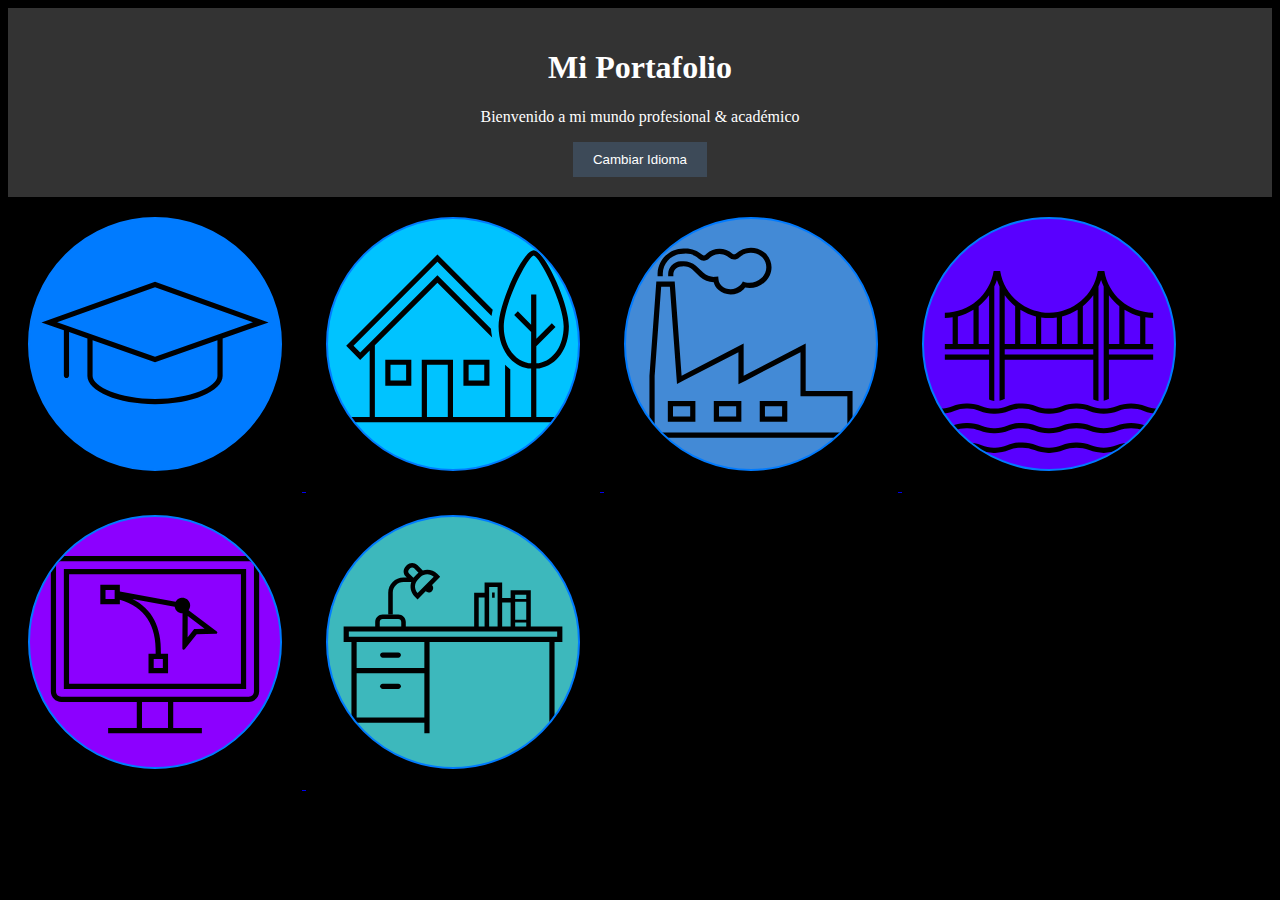
<file: index.html>
<!DOCTYPE html>
<html lang="es">
<head>
    <meta charset="UTF-8">
    <meta name="viewport" content="width=device-width, initial-scale=1.0">
    <title >Cristian Cabezas Osorio</title>
    <link rel="stylesheet" href="content/styles.css"> <!-- Agrega tu archivo CSS aquí -->
    <link rel="stylesheet" href="https://use.fontawesome.com/releases/v5.15.3/css/all.css" integrity="sha384-hz68apz04vT5veRRf5lZZQv5YBd9E8CJdzDlm3rYwOjw5sKz7Fg5Cx2qSeJz/6Qz"
    crossorigin="anonymous">



</head>
<body>
    <header>
        <h1 id="Title">Mi Portafolio</h1>
        <p id="welcome">Bienvenido a mi mundo profesional & académico</p>
        <button id="language-toggle">Cambiar Idioma</button>
    </header>

    <!-- section id="areas"-->
    <a href="#formacion-academica">
        <div class="area1" id="formacion-academica">
            <!--<img src="icons/academicB.svg" alt="academicB"-->
            <div class="popup" id="area1">Formación Académica</div>
            <!-- Puedes agregar imágenes o contenido adicional aquí -->
        </div>
    </a>
    <a href="#proyectos-residenciales">
        <div class="area2" id="proyectos-residenciales">
            <div class="popup" id="area2">Proyectos Residenciales</div>
            <!-- Puedes agregar imágenes o contenido adicional aquí -->
        </div>
    </a>
    <a href="#proyectos-industriales">
        <div class="area3" id="proyectos-industriales">
            <div class="popup" id="area3">Proyectos Industriales</div>
            <!-- Puedes agregar imágenes o contenido adicional aquí -->
        </div>
    </a>
    <a href="#proyectos-infraestructura">
        <div class="area4" id="proyectos-infraestructura">
            <div class="popup" id="area4">Proyectos Infraestructura</div>
            <!-- Puedes agregar imágenes o contenido adicional aquí -->
        </div>
    </a>
    <a href="#diseno-parametrico">
        <div class="area5" id="diseño-parametrico">
            <div class="popup" id="area5">Diseño Paramétrico</div>
            <!-- Puedes agregar imágenes o contenido adicional aquí -->
        </div>
    </a>
    <a href="#research">
        <div class="area6" id="research">
            <div class="popup" id="area6">Investigación & Desarrollo</div>
            <!-- Puedes agregar imágenes o contenido adicional aquí -->
        </div>
    </a>

        

        

        <!-- Agrega más secciones para otras áreas -->
    <!--/section-->
    


    <script src="content/script.js"></script> <!-- Agrega tu archivo JavaScript aquí -->
    

</body>
</html>
</file>
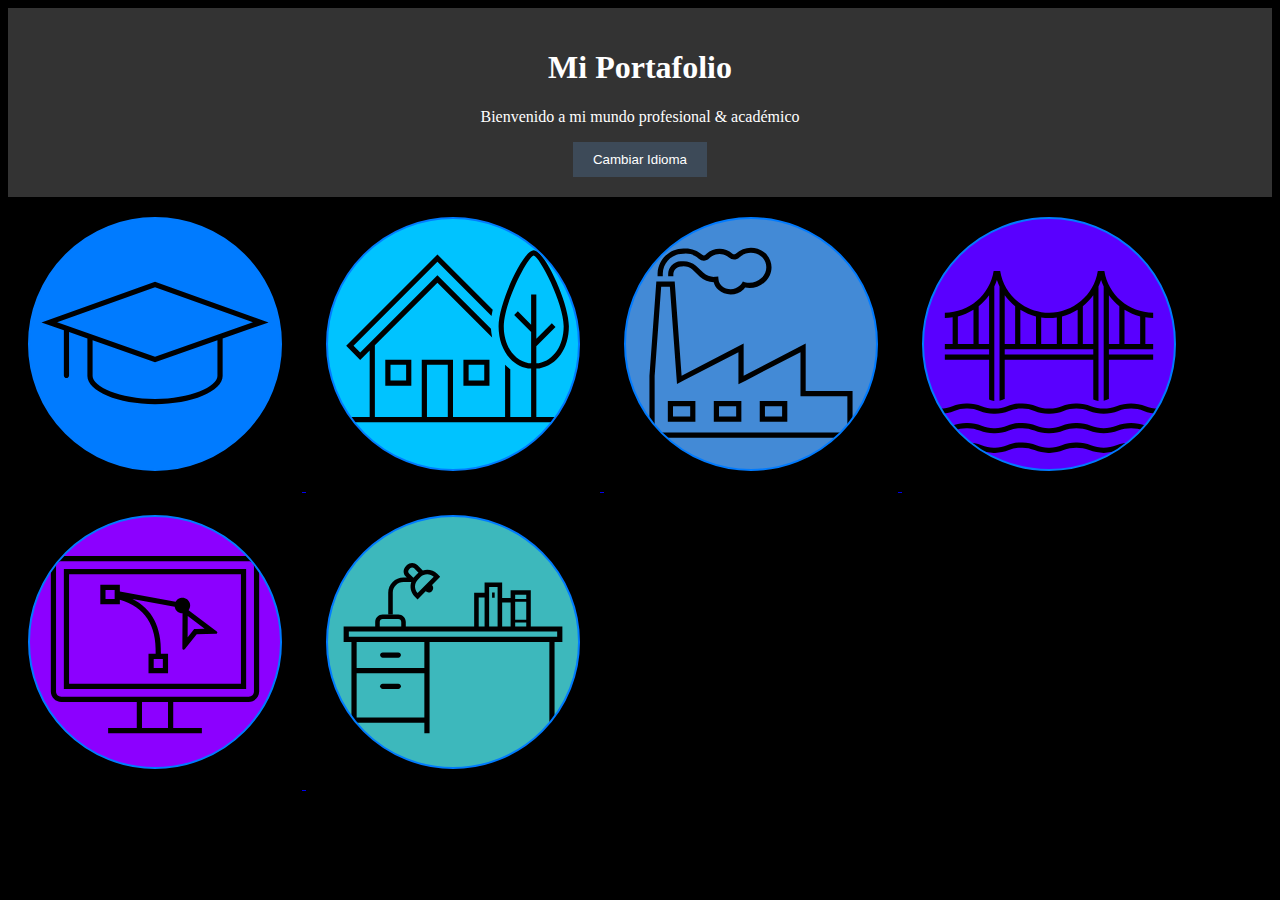
<file: content/main copy.html>
<!DOCTYPE html>
<html lang="es">
<head>
    <meta charset="UTF-8">
    <meta name="viewport" content="width=device-width, initial-scale=1.0">
    <title >Cristian Cabezas Osorio</title>
    <link rel="stylesheet" href="styles.css"> <!-- Agrega tu archivo CSS aquí -->
    <link rel="stylesheet" href="https://use.fontawesome.com/releases/v5.15.3/css/all.css" integrity="sha384-hz68apz04vT5veRRf5lZZQv5YBd9E8CJdzDlm3rYwOjw5sKz7Fg5Cx2qSeJz/6Qz"
    crossorigin="anonymous">



</head>
<body>
    <header>
        <h1 id="Title">Mi Portafolio</h1>
        <p id="welcome">Bienvenido a mi mundo profesional & académico</p>
        <button id="language-toggle">Cambiar Idioma</button>
    </header>

    <!-- section id="areas"-->
    <a href="#formacion-academica">
        <div class="area1" id="formacion-academica">
            <!--<img src="icons/academicB.svg" alt="academicB"-->
            <div class="popup" id="area1">Formación Académica</div>
            <!-- Puedes agregar imágenes o contenido adicional aquí -->
        </div>
    </a>
    <a href="#proyectos-residenciales">
        <div class="area2" id="proyectos-residenciales">
            <div class="popup" id="area2">Proyectos Residenciales</div>
            <!-- Puedes agregar imágenes o contenido adicional aquí -->
        </div>
    </a>
    <a href="#proyectos-industriales">
        <div class="area3" id="proyectos-industriales">
            <div class="popup" id="area3">Proyectos Industriales</div>
            <!-- Puedes agregar imágenes o contenido adicional aquí -->
        </div>
    </a>
    <a href="#proyectos-infraestructura">
        <div class="area4" id="proyectos-infraestructura">
            <div class="popup" id="area4">Proyectos Infraestructura</div>
            <!-- Puedes agregar imágenes o contenido adicional aquí -->
        </div>
    </a>
    <a href="#diseno-parametrico">
        <div class="area5" id="diseño-parametrico">
            <div class="popup" id="area5">Diseño Paramétrico</div>
            <!-- Puedes agregar imágenes o contenido adicional aquí -->
        </div>
    </a>
    <a href="#research">
        <div class="area6" id="research">
            <div class="popup" id="area6">Investigación & Desarrollo</div>
            <!-- Puedes agregar imágenes o contenido adicional aquí -->
        </div>
    </a>

        

        

        <!-- Agrega más secciones para otras áreas -->
    <!--/section-->
    


    <script src="script.js"></script> <!-- Agrega tu archivo JavaScript aquí -->
    

</body>
</html>
</file>
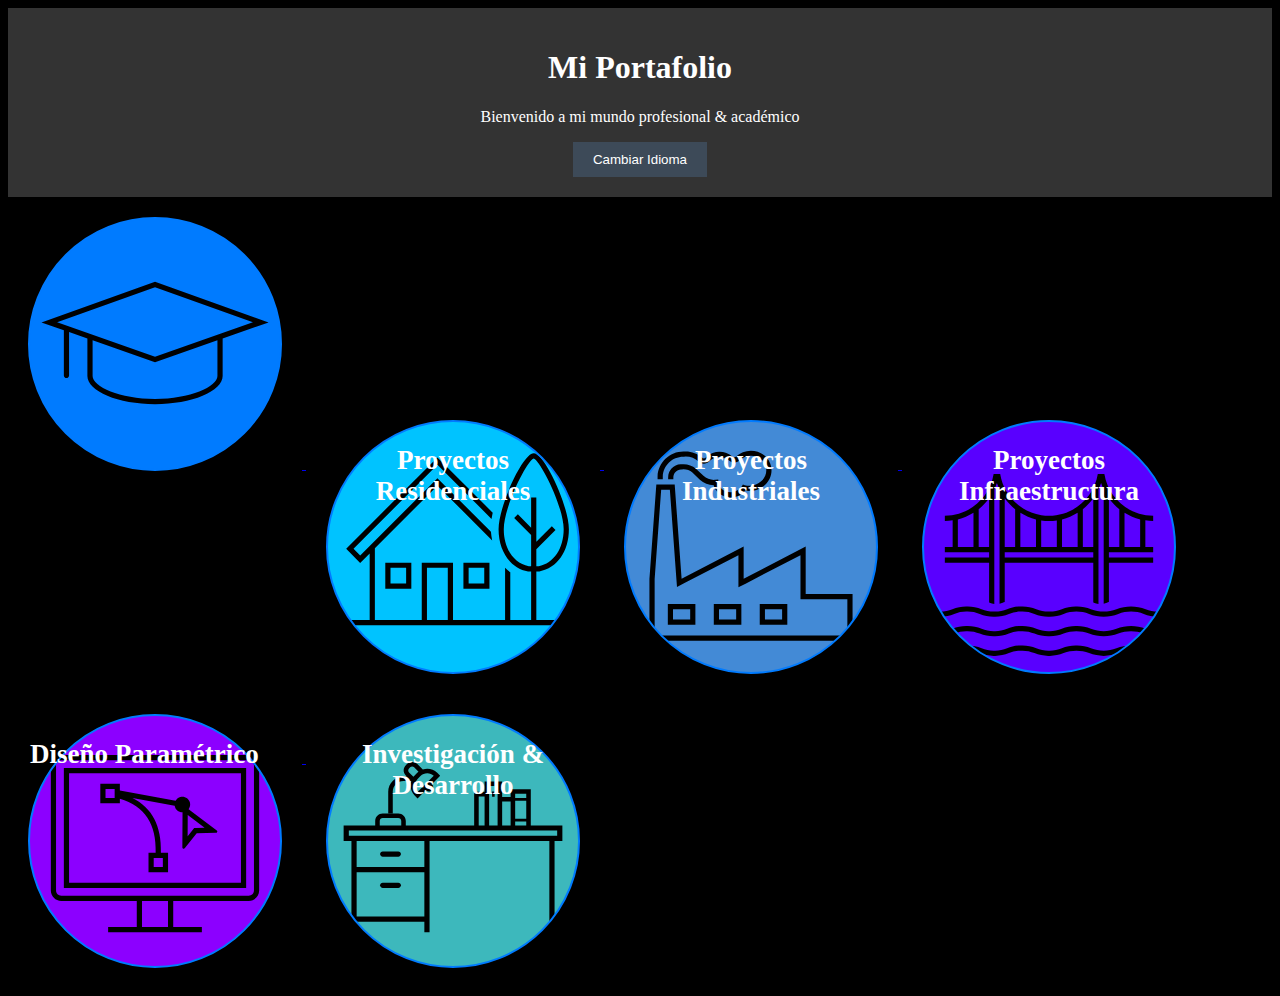
<file: content/main.html>
<!DOCTYPE html>
<html lang="es">
<head>
    <meta charset="UTF-8">
    <meta name="viewport" content="width=device-width, initial-scale=1.0">
    <title >Cristian Cabezas Osorio</title>
    <link rel="stylesheet" href="styles.css"> <!-- Agrega tu archivo CSS aquí -->
    <link rel="stylesheet" href="https://use.fontawesome.com/releases/v5.15.3/css/all.css" integrity="sha384-hz68apz04vT5veRRf5lZZQv5YBd9E8CJdzDlm3rYwOjw5sKz7Fg5Cx2qSeJz/6Qz"
    crossorigin="anonymous">



</head>
<body>
    <header>
        <h1 id="Title">Mi Portafolio</h1>
        <p id="welcome">Bienvenido a mi mundo profesional & académico</p>
        <button id="language-toggle">Cambiar Idioma</button>
    </header>

    <!-- section id="areas"-->
    <a href="#formacion-academica">
        <div class="area1" id="formacion-academica">
            <i class="fas fa-graduation-cap"></i>
            <div class="popup" id="area1">Formación Académica</div>
            <!-- Puedes agregar imágenes o contenido adicional aquí -->
        </div>
    </a>
    <a href="#proyectos-residenciales">
        <div class="area2" id="proyectos-residenciales">
            <h2 id="area2">Proyectos Residenciales</h2>
            <!-- Puedes agregar imágenes o contenido adicional aquí -->
        </div>
    </a>
    <a href="#proyectos-industriales">
        <div class="area3" id="proyectos-industriales">
            <h2 id="area3">Proyectos Industriales</h2>
            <!-- Puedes agregar imágenes o contenido adicional aquí -->
        </div>
    </a>
    <a href="#proyectos-infraestructura">
        <div class="area4" id="proyectos-infraestructura">
            <h2 id="area4">Proyectos Infraestructura</h2>
            <!-- Puedes agregar imágenes o contenido adicional aquí -->
        </div>
    </a>
    <a href="#diseno-parametrico">
        <div class="area5" id="diseño-parametrico">
            <h2 id="area5">Diseño Paramétrico</h2>
            <!-- Puedes agregar imágenes o contenido adicional aquí -->
        </div>
    </a>
    <a href="#research">
        <div class="area6" id="research">
            <h2 id="area6">Investigación & Desarrollo</h2>
            <!-- Puedes agregar imágenes o contenido adicional aquí -->
        </div>
    </a>

        

        

        <!-- Agrega más secciones para otras áreas -->
    <!--/section-->
    


    <script src="script.js"></script> <!-- Agrega tu archivo JavaScript aquí -->
    

</body>
</html>
</file>
<file: content/styles.css>
/* Estilo para el encabezado */
header {
    background-color: #333;
    color: #fff;
    text-align: center;
    padding: 20px;
}

/* Estilo para las áreas/zonas */
/*.area {
    background-color: #f0f0f0;
    border: 1px solid #ddd;
    margin: 10px;
    padding: 20px;
    text-align: center;
}

/* Estilo para los títulos de áreas/zonas */
/* .area h2 {
//    font-size: 24px;
//}

/* Estilo para los enlaces o interacción en áreas/zonas (puedes personalizar más) */
/*.area a {
    color: #007bff;
    text-decoration: none;
}
/* Estilo para las áreas/zonas que funcionan como botones */
/*.area {
    background-color: #007bff; /* Color de fondo de botón */
    /* color: #fff;
    padding: 20px;
    text-align: center;
    border: 2px solid #007bff; /* Borde del botón */
    /*text-decoration: none; /* Quita el subrayado del enlace */
    /*display: inline-block; /* Hace que se comporte como un bloque */
    /*transition: background-color 0.3s; /* Transición de color al pasar el cursor */
    /*border-radius: 5px; /* Borde redondeado del botón */
    /*margin: 10px; */
/*}

/* Estilo para cambiar el color de fondo al pasar el cursor */
/*.area:hover {
    background-color: #0056b3; /* Cambia el color de fondo al pasar el cursor */
/*}
/* Establece el fondo de la página en negro */
body {
    background-color: #000;
}



/* Estilo para las áreas/zonas que funcionan como burbujas */
.area1 {
    background-image: url('icons/academic.svg');
    background-size: cover;
    background-color: #007bff; /* Color de fondo de la burbuja */
    color: #fff;
    border: 2px solid #007bff; /* Borde de la burbuja */
    border-radius: 50%; /* Borde redondeado para crear burbuja */
    width: 250px; /* Ancho de la burbuja */
    height: 250px; /* Alto de la burbuja */
    text-align: center;
    display: inline-flex;
    align-items: normal; /* Centra verticalmente el contenido */
    justify-content: justify; /* Centra horizontalmente el contenido */
    margin: 20px; /* Espaciado entre burbujas */
    transition: background-color 0.3s; /* Transición de color al pasar el cursor */
    font-size: 18px; /* Tamaño de fuente del texto */
    text-decoration: none; /* Quita el subrayado del enlace */
    /*line-height: 100px; /* Centra verticalmente el texto en la burbuja */
}


/* Estilo para los pop-ups */
.area1 .popup {
    display: none;
    background-color: rgba(0, 0, 0, 0.8); /* Fondo oscuro para el pop-up */
    color: #fff; /* Color del texto del pop-up */
    padding: 10px;
    position: absolute;
    border-radius: 5px;
    bottom: 100px; /* Alineación del pop-up en la parte inferior de la burbuja */
    text-align: center;
    transform: translateX(25%); /* Centrar horizontalmente */
    transition: opacity 0.3s;
}

/* Estilo para cambiar el color de fondo al pasar el cursor */
.area1:hover {
    background-color: #0056b3; /* Cambia el color de fondo al pasar el cursor */
    background-image: url('icons/academicB.svg');
    background-size: cover;
}

/* Estilo para mostrar el pop-up al pasar el cursor */
.area1:hover .popup {
    display: block;
}


/* Estilo para las áreas/zonas que funcionan como burbujas */
.area2 {
    background-image: url('icons/house.svg');
    background-size: cover;
    background-color: #00c3ff; /* Color de fondo de la burbuja */
    color: #fff;
    border: 2px solid #007bff; /* Borde de la burbuja */
    border-radius: 50%; /* Borde redondeado para crear burbuja */
    width: 250px; /* Ancho de la burbuja */
    height: 250px; /* Alto de la burbuja */
    text-align: center;
    display: inline-flex;
    align-items: normal; /* Centra verticalmente el contenido */
    justify-content: justify; /* Centra horizontalmente el contenido */
    margin: 20px; /* Espaciado entre burbujas */
    transition: background-color 0.3s; /* Transición de color al pasar el cursor */
    font-size: 18px; /* Tamaño de fuente del texto */
    text-decoration: none; /* Quita el subrayado del enlace */
    /*line-height: 100px; /* Centra verticalmente el texto en la burbuja */
}

/* Estilo para los pop-ups */
.area2 .popup {
    display: none;
    background-color: rgba(0, 0, 0, 0.8); /* Fondo oscuro para el pop-up */
    color: #fff; /* Color del texto del pop-up */
    padding: 10px;
    position: absolute;
    border-radius: 5px;
    bottom: 100px; /* Alineación del pop-up en la parte inferior de la burbuja */
    text-align: center;
    transform: translateX(25%); /* Centrar horizontalmente */
    transition: opacity 0.3s;
}

/* Estilo para cambiar el color de fondo al pasar el cursor */
.area2:hover {
    background-color: #0056b3; /* Cambia el color de fondo al pasar el cursor */
    background-image: url('icons/houseb.svg');
    background-size: cover;
}
.area2:hover .popup {
    display: block;
}

/* Estilo para las áreas/zonas que funcionan como burbujas */
.area3 {
    background-color: #4792e2f1; /* Color de fondo de la burbuja */
    background-image: url('icons/industrial.svg');
    background-size: cover;
    color: #fff;
    border: 2px solid #007bff; /* Borde de la burbuja */
    border-radius: 50%; /* Borde redondeado para crear burbuja */
    width: 250px; /* Ancho de la burbuja */
    height: 250px; /* Alto de la burbuja */
    text-align: center;
    display: inline-flex;
    align-items: normal; /* Centra verticalmente el contenido */
    justify-content: justify; /* Centra horizontalmente el contenido */
    margin: 20px; /* Espaciado entre burbujas */
    transition: background-color 0.3s; /* Transición de color al pasar el cursor */
    font-size: 18px; /* Tamaño de fuente del texto */
    text-decoration: none; /* Quita el subrayado del enlace */
    /*line-height: 100px; /* Centra verticalmente el texto en la burbuja */
}

/* Estilo para los pop-ups */
.area3 .popup {
    display: none;
    background-color: rgba(0, 0, 0, 0.8); /* Fondo oscuro para el pop-up */
    color: #fff; /* Color del texto del pop-up */
    padding: 10px;
    position: absolute;
    border-radius: 5px;
    bottom: 100px; /* Alineación del pop-up en la parte inferior de la burbuja */
    text-align: center;
    transform: translateX(25%); /* Centrar horizontalmente */
    transition: opacity 0.3s;
}

/* Estilo para cambiar el color de fondo al pasar el cursor */
.area3:hover {
    background-color: #0056b3; /* Cambia el color de fondo al pasar el cursor */
    background-image: url('icons/industrialb.svg');
    background-size: cover;
}

.area3:hover .popup {
    display: block;
}

/* Estilo para las áreas/zonas que funcionan como burbujas */
.area4 {
    background-color: #5900ff; /* Color de fondo de la burbuja */
    background-image: url('icons/infra.svg');
    background-size: cover;
    color: #fff;
    border: 2px solid #007bff; /* Borde de la burbuja */
    border-radius: 50%; /* Borde redondeado para crear burbuja */
    width: 250px; /* Ancho de la burbuja */
    height: 250px; /* Alto de la burbuja */
    text-align: center;
    display: inline-flex;
    align-items: normal; /* Centra verticalmente el contenido */
    justify-content: justify; /* Centra horizontalmente el contenido */
    margin: 20px; /* Espaciado entre burbujas */
    transition: background-color 0.3s; /* Transición de color al pasar el cursor */
    font-size: 18px; /* Tamaño de fuente del texto */
    text-decoration: none; /* Quita el subrayado del enlace */
    /*line-height: 100px; /* Centra verticalmente el texto en la burbuja */
}

/* Estilo para los pop-ups */
.area4 .popup {
    display: none;
    background-color: rgba(0, 0, 0, 0.8); /* Fondo oscuro para el pop-up */
    color: #fff; /* Color del texto del pop-up */
    padding: 0px;
    position: absolute;
    border-radius: 5px;
    bottom: 100px; /* Alineación del pop-up en la parte inferior de la burbuja */
    text-align: center;
    transform: translateX(25%); /* Centrar horizontalmente */
    transition: opacity 0.3s;
}
/* Estilo para cambiar el color de fondo al pasar el cursor */
.area4:hover {
    background-color: #0056b3; /* Cambia el color de fondo al pasar el cursor */
    background-image: url('icons/infrab.svg');
    background-size: cover;
}

.area4:hover .popup {
    display: block;
}

/* Estilo para las áreas/zonas que funcionan como burbujas */
.area5 {
    background-color: #8c00ff; /* Color de fondo de la burbuja */
    background-image: url('icons/parametric.svg');
    background-size: cover;
    color: #fff;
    border: 2px solid #007bff; /* Borde de la burbuja */
    border-radius: 50%; /* Borde redondeado para crear burbuja */
    width: 250px; /* Ancho de la burbuja */
    height: 250px; /* Alto de la burbuja */
    text-align: center;
    display: inline-flex;
    align-items: normal; /* Centra verticalmente el contenido */
    justify-content: justify; /* Centra horizontalmente el contenido */
    margin: 20px; /* Espaciado entre burbujas */
    transition: background-color 0.3s; /* Transición de color al pasar el cursor */
    font-size: 18px; /* Tamaño de fuente del texto */
    text-decoration: none; /* Quita el subrayado del enlace */
    /*line-height: 100px; /* Centra verticalmente el texto en la burbuja */
}
/* Estilo para los pop-ups */
.area5 .popup {
    display: none;
    background-color: rgba(0, 0, 0, 0.8); /* Fondo oscuro para el pop-up */
    color: #fff; /* Color del texto del pop-up */
    padding: 10px;
    position: absolute;
    border-radius: 5px;
    bottom: -200px; /* Alineación del pop-up en la parte inferior de la burbuja */
    text-align: center;
    transform: translateX(25%); /* Centrar horizontalmente */
    transition: opacity 0.3s;
}

/* Estilo para cambiar el color de fondo al pasar el cursor */
.area5:hover {
    background-color: #0056b3; /* Cambia el color de fondo al pasar el cursor */
    background-image: url('icons/parametricb.svg');
    background-size: cover;
}

.area5:hover .popup {
    display: block;
}

/* Estilo para las áreas/zonas que funcionan como burbujas */
.area6 {
    background-color: #41c4c9ef; /* Color de fondo de la burbuja */
    background-image: url('icons/research.svg');
    background-size: cover;
    color: #fff;
    border: 2px solid #007bff; /* Borde de la burbuja */
    border-radius: 50%; /* Borde redondeado para crear burbuja */
    width: 250px; /* Ancho de la burbuja */
    height: 250px; /* Alto de la burbuja */
    text-align: center;
    display: inline-flex;
    align-items: normal; /* Centra verticalmente el contenido */
    justify-content: justify; /* Centra horizontalmente el contenido */
    margin: 20px; /* Espaciado entre burbujas */
    transition: background-color 0.3s; /* Transición de color al pasar el cursor */
    font-size: 18px; /* Tamaño de fuente del texto */
    text-decoration: none; /* Quita el subrayado del enlace */
    /*line-height: 100px; /* Centra verticalmente el texto en la burbuja */
}
/* Estilo para los pop-ups */
.area6 .popup {
    display: none;
    background-color: rgba(0, 0, 0, 0.8); /* Fondo oscuro para el pop-up */
    color: #fff; /* Color del texto del pop-up */
    padding: 10px;
    position: absolute;
    border-radius: 5px;
    bottom: -200px; /* Alineación del pop-up en la parte inferior de la burbuja */
    text-align: center;
    transform: translateX(25%); /* Centrar horizontalmente */
    transition: opacity 0.3s;
}

/* Estilo para cambiar el color de fondo al pasar el cursor */
.area6:hover {
    background-color: #0056b3; /* Cambia el color de fondo al pasar el cursor */
    background-image: url('icons/researchb.svg');
    background-size: cover;
}

.area6:hover .popup {
    display: block;
}

/* Estilo para el botón de cambio de idioma */
#language-toggle {
    background-color: #3d4a58;
    color: #fff;
    padding: 10px 20px;
    border: none;
    cursor: pointer;
}
</file>
